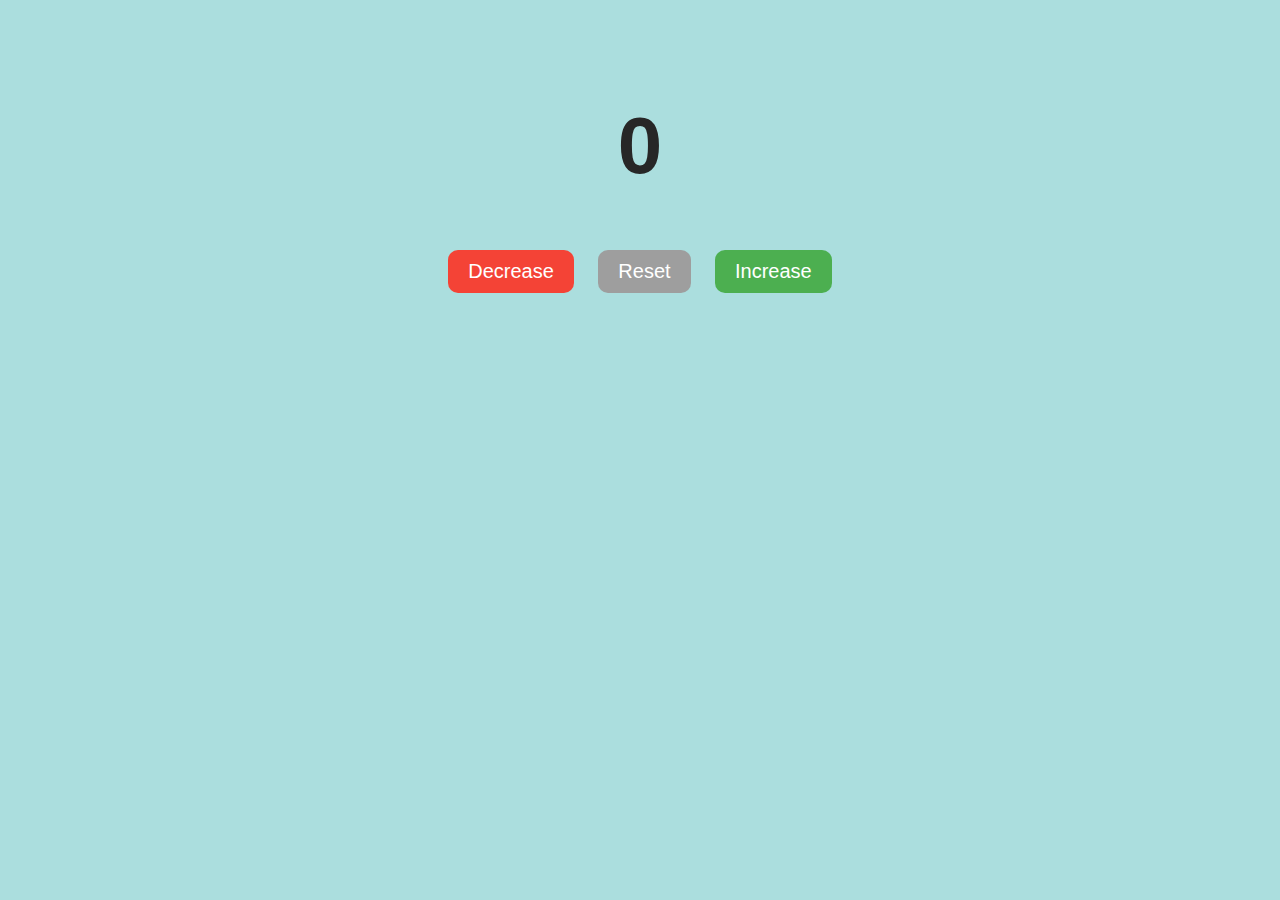
<file: Counter/index.html>
<!DOCTYPE html>
<html lang="en">
<head>
    <meta charset="UTF-8">
    <meta name="viewport" content="width=device-width, initial-scale=1.0">
    <title>Document</title>
    <link rel="stylesheet" href="style.css">
    <script src="script.js" defer></script>
</head>
<body>
    <label id="countlb">0</label><br>
    <button id="decreasebtn">Decrease</button>
    <button id="resetbtn">Reset</button>
    <button id="increasebtn">Increase</button>
</body>
</html>
</file>
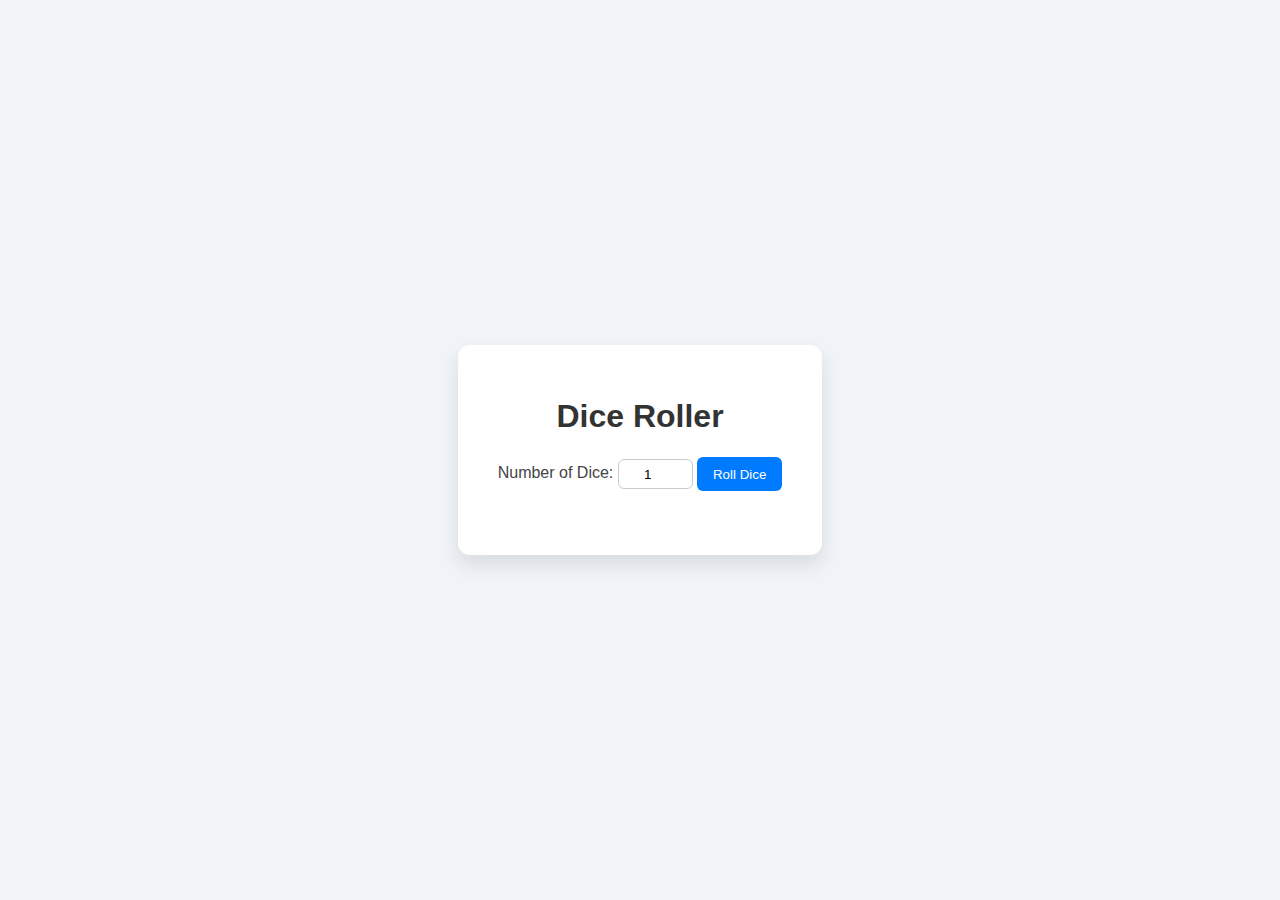
<file: Dice_Roller/index.html>
<!DOCTYPE html>
<html lang="en">
<head>
    <meta charset="UTF-8">
    <meta name="viewport" content="width=device-width, initial-scale=1.0">
    <title>Document</title>
    <link rel="stylesheet" href="style.css">
    <script src="script.js" defer></script>
</head>
<body>

    <div id="container">
        <h1>Dice Roller</h1>
        <label for="numdice">Number of Dice:</label>
        <input type="number" id="numdice" value="1" min="1">
        <button onclick="rollDice()">Roll Dice</button>
        <div id="diceres"></div>
        <div id="imgs"></div>
    </div>
    
</body>
</html>
</file>
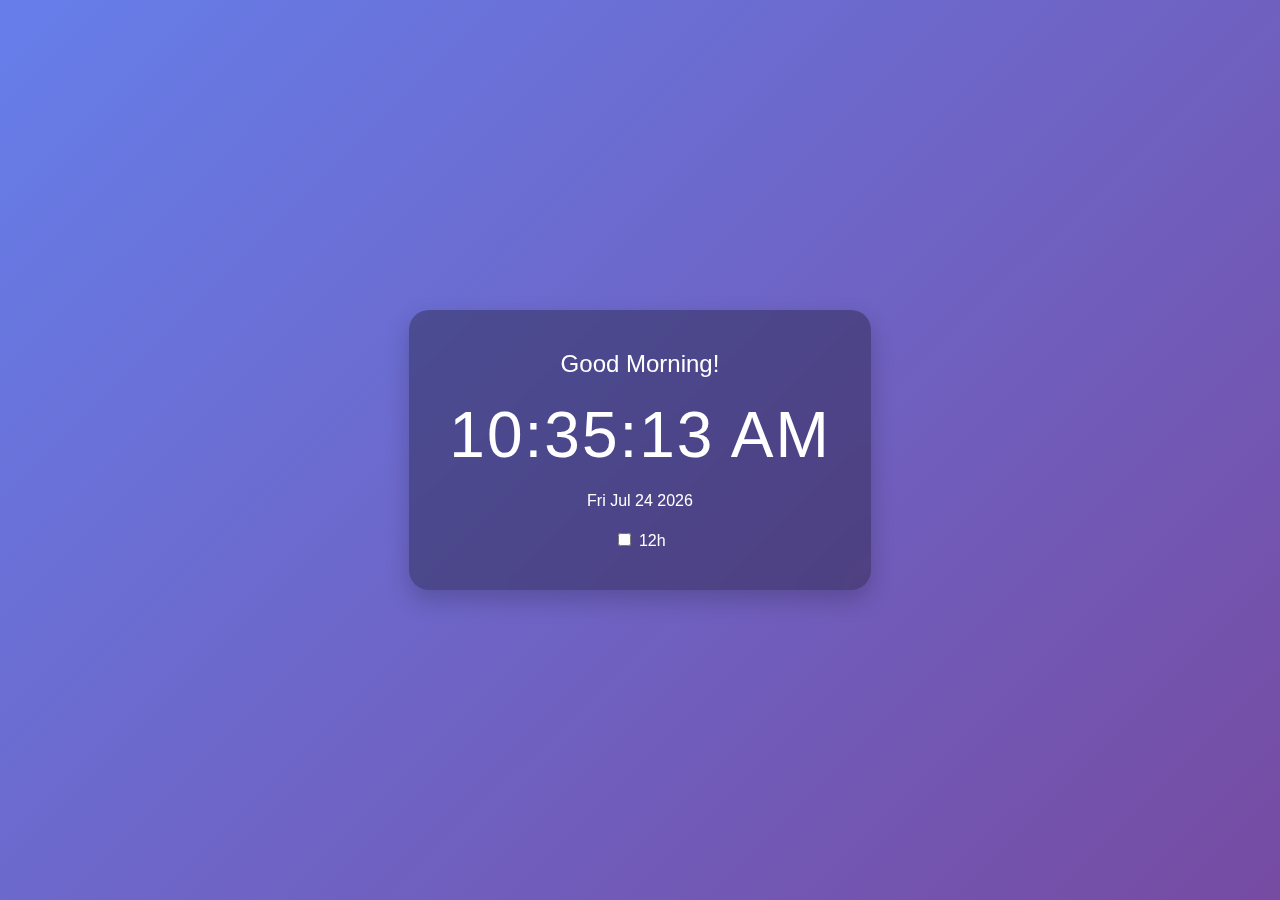
<file: Digital_Clock/index.html>
<!DOCTYPE html>
<html lang="en">
<head>
  <meta charset="UTF-8" />
  <meta name="viewport" content="width=device-width, initial-scale=1.0"/>
  <title>Fancy Digital Clock</title>
  <link rel="stylesheet" href="style.css" />
</head>
<body>
  <div class="clock-container">
    <div class="greeting" id="greeting">Hello!</div>
    <div class="clock" id="clock">00:00:00</div>
    <div class="date" id="date">Loading date...</div>

    <div class="controls">
      <div class="toggle-wrapper">
        <label class="switch">
          <input type="checkbox" id="format-toggle">
          <span class="slider"></span>
        </label>
        <span id="format-label">12h</span>
      </div>
    </div>
  </div>

  <script src="script.js"></script>
</body>
</html>
</file>
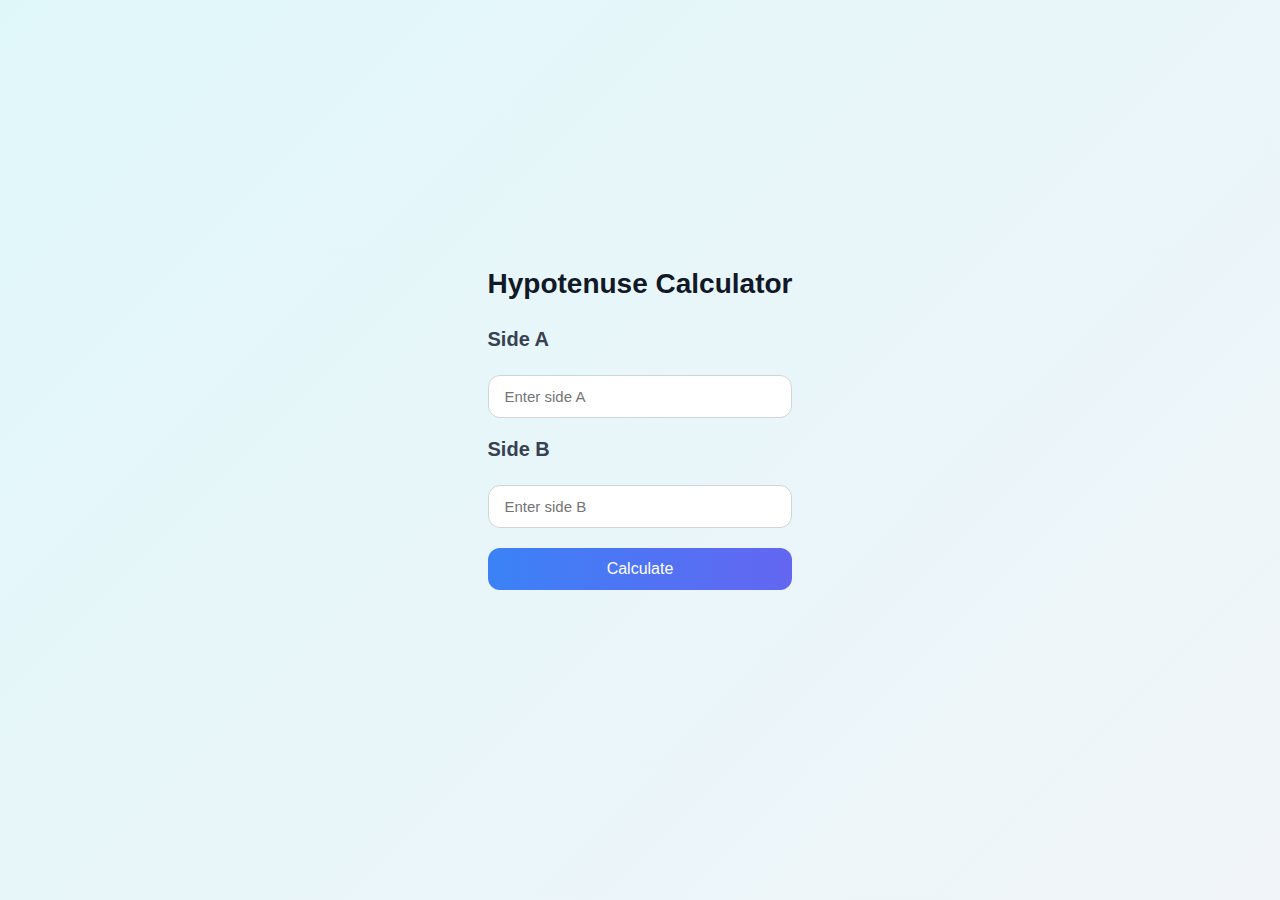
<file: Hypo_Calc/index.html>
<!DOCTYPE html>
<html lang="en">
<head>
    <meta charset="UTF-8">
    <meta name="viewport" content="width=device-width, initial-scale=1.0">
    <title>Document</title>
    <link rel="stylesheet" href="style.css">
    <script src="script.js" defer></script>
</head>
<body>
    <div id="container">
        
<h1>Hypotenuse Calculator</h1>
    <label id="alabel">Side A</label><br>
    <input type="text" id="atextbox" placeholder="Enter side A"><br>
    <label id="blabel">Side B</label><br>
    <input type="text" id="btextbox" placeholder="Enter side B"><br>
    <button type="button" id="calcButton">Calculate</button><br>
    <label id="clabel"></label><br>
    </div>
</body>
</html>
</file>
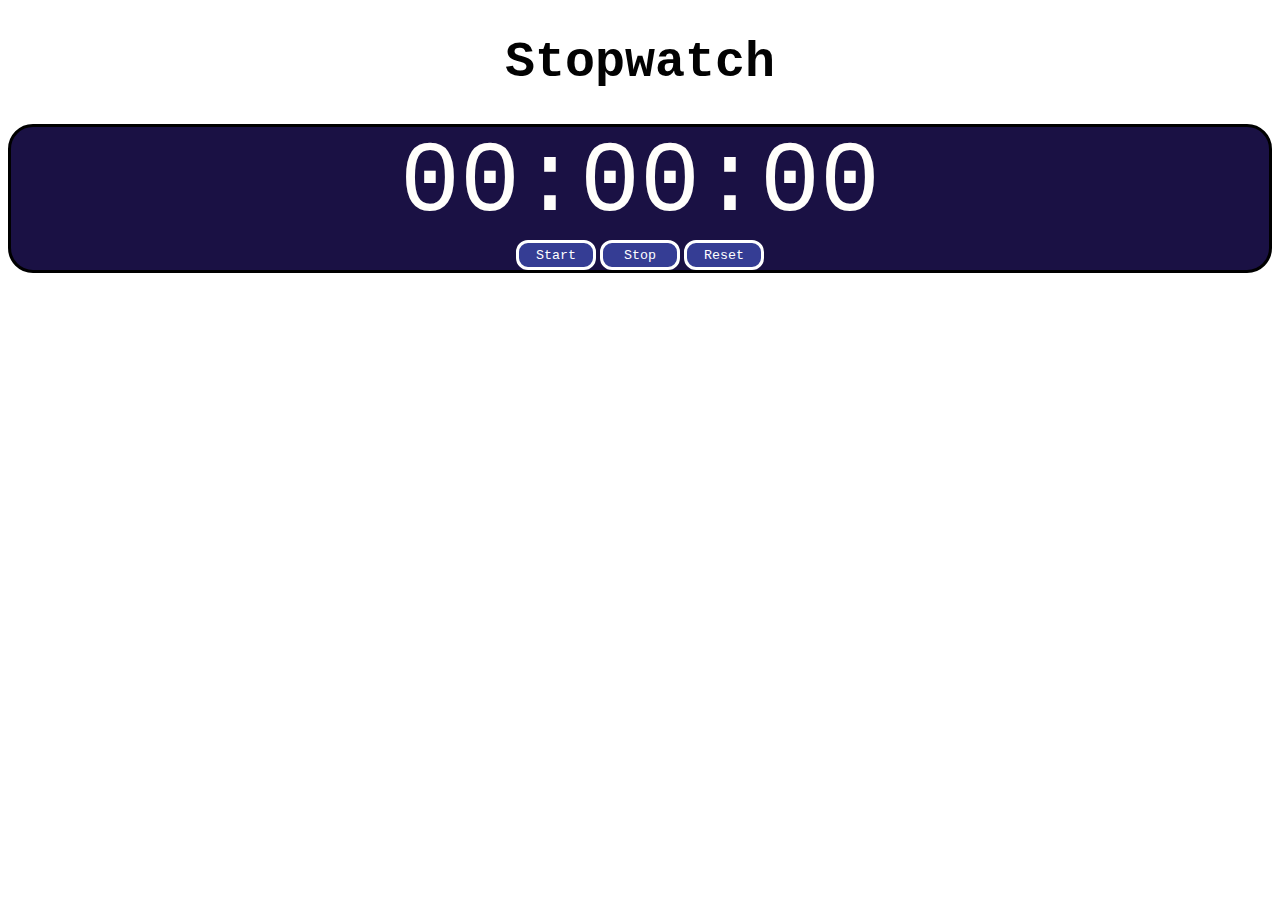
<file: Stopwatch/index.html>
<!DOCTYPE html>
<html lang="en">
<head>
    <meta charset="UTF-8">
    <meta name="viewport" content="width=device-width, initial-scale=1.0">
    <title>Document</title>
    <link rel="stylesheet" href="style.css">
    <script src="script.js" defer></script>
</head>
<body>
    <h1 id="title">Stopwatch</h1>
    <div id = "counter">
        <div id = "time">00:00:00</div>
        <button id = "startbtn" class="timerbtn">Start</button>
        <button id = "stopbtn" class="timerbtn">Stop</button>
        <button id = "resetbtn" class="timerbtn">Reset</button>
    </div>
    <script src="script.js"></script>
</body>
</html>
</file>
<file: Counter/style.css>
body {
    font-family: Arial, sans-serif;
    text-align: center;
    margin-top: 100px;
    background-color: #abdede;
}

#countlb {
    font-size: 80px;
    font-weight: bold;
    margin-bottom: 30px;
    display: block;
    color: #272727;
}

button {
    font-size: 20px;
    padding: 10px 20px;
    margin: 10px;
    border: none;
    border-radius: 10px;
    cursor: pointer;
    transition: background-color 0.2s ease;
}

#decreasebtn {
    background-color: #f44336;
    color: white;
}

#decreasebtn:hover {
    background-color: #dd1414;
}

#resetbtn {
    background-color: #9e9e9e;
    color: white;
}

#resetbtn:hover {
    background-color: #757575;
}

#increasebtn {
    background-color: #4caf50;
    color: white;
}

#increasebtn:hover {
    background-color: #1d9923;
}
</file>
<file: Dice_Roller/style.css>
body {
    font-family: 'Segoe UI', Tahoma, Geneva, Verdana, sans-serif;
    background-color: #f0f4f8;
    display: flex;
    justify-content: center;
    align-items: center;
    height: 100vh;
    margin: 0;
}

#container {
    background-color: #ffffff;
    padding: 2rem;
    border-radius: 12px;
    box-shadow: 0 10px 20px rgba(0, 0, 0, 0.1);
    text-align: center;
    width: 300px;
}

h1 {
    margin-bottom: 1rem;
    color: #333;
}

label {
    font-size: 1rem;
    color: #444;
}

input[type="number"] {
    padding: 0.4rem;
    margin: 0.5rem 0;
    width: 60px;
    text-align: center;
    border: 1px solid #ccc;
    border-radius: 6px;
}

button {
    padding: 0.6rem 1rem;
    background-color: #007bff;
    color: white;
    border: none;
    border-radius: 6px;
    cursor: pointer;
    margin-bottom: 1rem;
    transition: background-color 0.3s ease;
}

button:hover {
    background-color: #0056b3;
}

#diceres {
    margin-top: 1rem;
    font-size: 1.2rem;
    color: #222;
}

#imgs {
    display: flex;
    justify-content: center;
    flex-wrap: wrap;
    gap: 10px;
    margin-top: 1rem;
}

#imgs img {
    width: 60px;
    height: 60px;
}

@keyframes roll {
    0% { transform: rotate(0deg) scale(1); }
    50% { transform: rotate(180deg) scale(1.2); }
    100% { transform: rotate(360deg) scale(1); }
}

#imgs img {
    animation: roll 0.4s ease;
    border-radius: 8px;
    box-shadow: 0 5px 15px rgba(0, 0, 0, 0.15);
    background-color: #fff;
    padding: 4px;
    transition: transform 0.2s;
}

#imgs img:hover {
    transform: scale(1.1);
}

input[type="number"]:focus {
    outline: none;
    border-color: #007bff;
    box-shadow: 0 0 5px rgba(0, 123, 255, 0.4);
    transition: 0.3s;
}

@media (max-width: 400px) {
    #container {
        width: 90%;
        padding: 1.5rem;
    }

    #imgs img {
        width: 50px;
        height: 50px;
    }
}
</file>
<file: Digital_Clock/style.css>
body {
    margin: 0;
    font-family: 'Segoe UI', sans-serif;
    display: flex;
    justify-content: center;
    align-items: center;
    height: 100vh;
    background: linear-gradient(135deg, #667eea, #764ba2);
    color: white;
    transition: background 0.5s ease;
  }
  
  .clock-container {
    text-align: center;
    padding: 40px;
    border-radius: 20px;
    background: rgba(0, 0, 0, 0.3);
    backdrop-filter: blur(10px);
    box-shadow: 0 10px 25px rgba(0, 0, 0, 0.2);
  }
  
  .clock {
    font-size: 4rem;
    margin: 20px 0;
    letter-spacing: 2px;
  }
  
  .greeting {
    font-size: 1.5rem;
  }
  
  .date {
    margin-bottom: 20px;
  }
  
  button {
    margin: 5px;
    padding: 10px 15px;
    border: none;
    border-radius: 8px;
    background: white;
    color: #333;
    font-weight: bold;
    cursor: pointer;
    transition: background 0.3s ease;
  }
  
  button:hover {
    background: #ddd;
  }
  
  body.dark {
    background: linear-gradient(135deg, #1f1f1f, #3f3f3f);
    color: #f5f5f5;
  }
</file>
<file: Hypo_Calc/style.css>
* {
    margin: 0;
    padding: 0;
    box-sizing: border-box;
}

body {
    height: 100vh;
    display: flex;
    justify-content: center;
    align-items: center;
    background: linear-gradient(135deg, #e0f7fa, #f1f5f9);
    font-family: 'Inter', 'Segoe UI', sans-serif;
    color: #333;
}

.container {
    background: #ffffffcc;
    backdrop-filter: blur(12px);
    border-radius: 24px;
    box-shadow: 0 25px 60px rgba(0, 0, 0, 0.1);
    padding: 40px 35px;
    width: 100%;
    max-width: 420px;
    text-align: center;
    transition: transform 0.2s ease;
}

.container:hover {
    transform: translateY(-4px);
}

h1 {
    font-size: 28px;
    font-weight: 600;
    color: #111827;
    margin-bottom: 28px;
}

label {
    display: block;
    font-size: 20px;
    font-size: 20px;
    text-align: left;
    font-weight: 600;
    font-weight: 600;
    margin-bottom: 6px;
    color: #374151;
}

input[type="text"] {
    width: 100%;
    padding: 12px 16px;
    margin-bottom: 20px;
    font-size: 15px;
    border: 1px solid #d1d5db;
    border-radius: 12px;
    transition: border-color 0.3s, box-shadow 0.3s;
}

input[type="text"]:focus {
    border-color: #3b82f6;
    box-shadow: 0 0 0 3px rgba(59, 130, 246, 0.2);
    outline: none;
}

button {
    width: 100%;
    background: linear-gradient(to right, #3b82f6, #6366f1);
    color: white;
    padding: 12px 0;
    font-size: 16px;
    font-weight: 500;
    border: none;
    border-radius: 12px;
    cursor: pointer;
    transition: background 0.3s, transform 0.2s;
}

button:hover {
    background: linear-gradient(to right, #2563eb, #4f46e5);
    transform: scale(1.02);
}

#clabel {
    margin-top: 24px;
    font-size: 20px;
    font-weight: 500;
    color: #111;
}
</file>
<file: Stopwatch/style.css>
.timerbtn{
    width: 80px;
    height: 30px;
    border: 3px solid ;
    border-radius:12px;
    background-color: #353d94;
    color:white;
    cursor: pointer;
    font-family: 'Courier New', Courier, monospace;

}

#time{
    font-size: 100px;
    color:rgb(255, 254, 251);
    font-family: 'Courier New', Courier, monospace;
}

#counter{
    text-align: center;
    border: 3px solid ;
    border-radius: 25px;
    background-color: #1a1144;
}

#title{
    text-align: center;
    font-size: 50px;
    color:rgb(2, 2, 2);
    font-family: 'Courier New', Courier, monospace;
}

#startbtn:hover{
    background-color: #60a4e3; 
    color: rgb(136, 181, 181);
}
#stopbtn:hover{
    background-color: #e36060; 
    color: rgb(136, 181, 181);
}
#resetbtn:hover{
    background-color: #60e3a4; 
    color: rgb(136, 181, 181);
}
</file>
